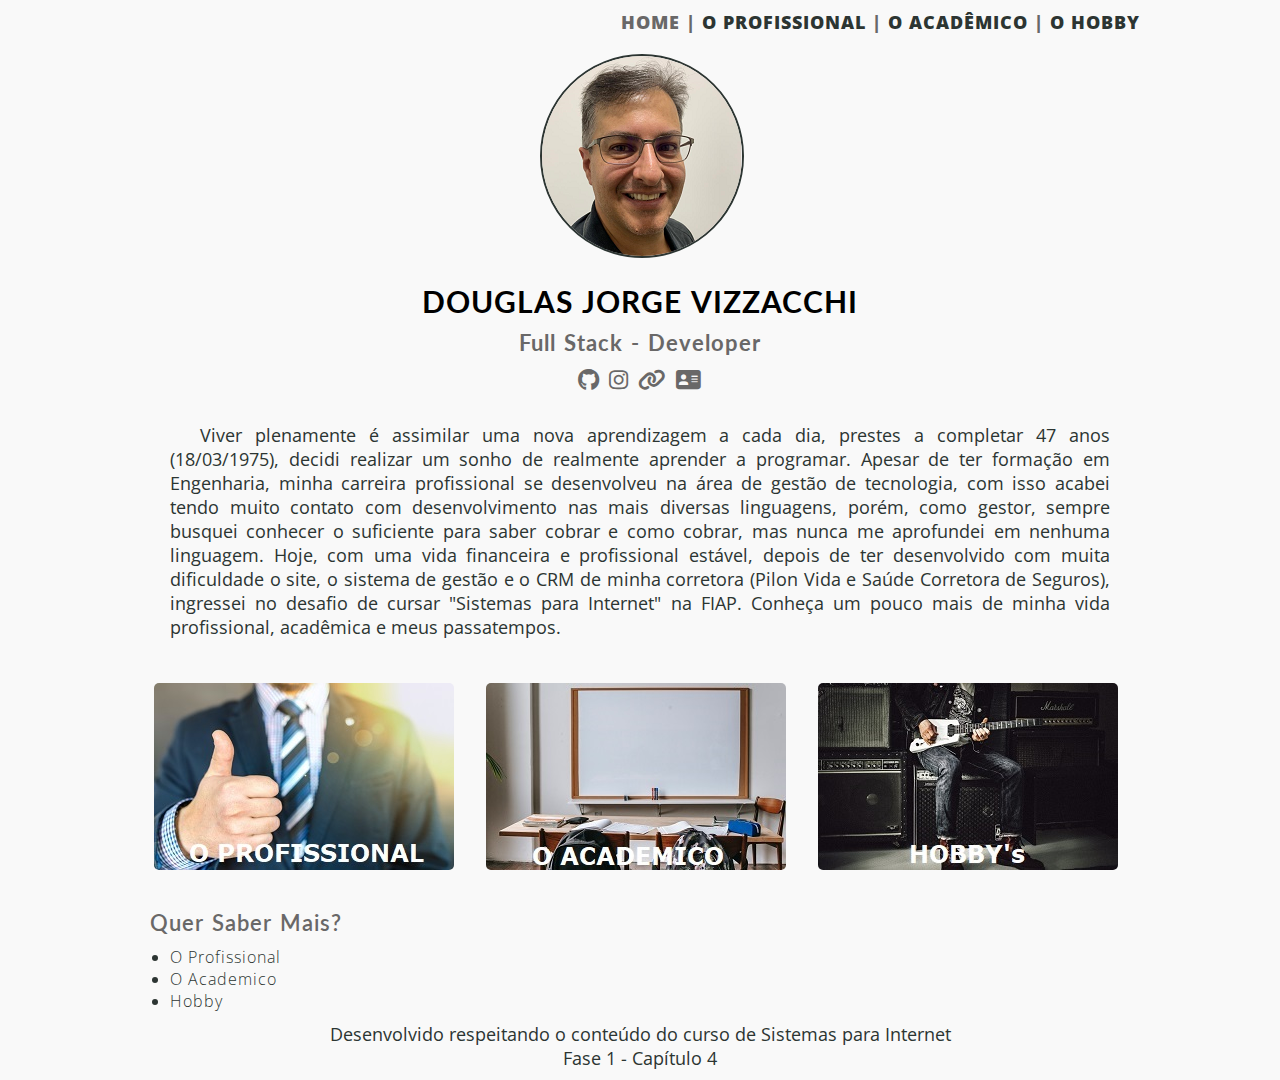
<file: index.html>
<!DOCTYPE html>
<html lang="pt-br">
<!-- Atividade Fase 1 Cap.4 - FIAP
     Douglas Jorge Vizzacchi - RM95031 
     Site desenvolvido somente com html e CSS apresentados até o capítulo 4 -->
<head>
    <meta charset="UTF-8">
    <meta http-equiv="X-UA-Compatible" content="IE=edge">
    <meta name="viewport" content="width=device-width, initial-scale=1.0">
    <title>Douglas Jorge Vizzacchi</title>
    <link rel="stylesheet" href="css/style.css">
    <link rel="stylesheet" href="https://cdnjs.cloudflare.com/ajax/libs/font-awesome/6.0.0/css/all.min.css"
        integrity="sha512-9usAa10IRO0HhonpyAIVpjrylPvoDwiPUiKdWk5t3PyolY1cOd4DSE0Ga+ri4AuTroPR5aQvXU9xC6qOPnzFeg=="
        crossorigin="anonymous" referrerpolicy="no-referrer" />
</head>

<body>
    <p class="navegacao">
        Home | <a href="pages/profissional.html">O Profissional</a> | <a href="pages/academico.html">O Acadêmico</a> |
        <a href="pages/hobby.html">O Hobby</a>
    </p>
    <img src="images/perfil.png" alt="Foto Perfil Douglas Jorge Vizzacchi" title="Douglas Jorge Vizzacchi"
        class="perfil">
    <h1 class="titulo">Douglas Jorge Vizzacchi</h1>
    <h2 class="profissao">Full Stack - Developer</h2>
    <p class="profissao">
        <a href="https://github.com/vizzacchi" target="_new"><i class="fa-brands fa-github"></i></a>
        <a href="https://www.instagram.com/douglas_vizzacchi/" target="_new"><i class="fa-brands fa-instagram"></i></a>
        <a href="http://www.vizzacchi.com.br" target="_new"><i class="fa-solid fa-link"></i></a>
        <a href="pages/douglas.html"><i class="fa-solid fa-address-card"></i></a>
    </p>
    <p class="quem__sou">
        Viver plenamente é assimilar uma nova aprendizagem a cada dia, prestes a completar 47 anos (18/03/1975), decidi
        realizar um sonho de realmente aprender a programar. Apesar de ter formação em Engenharia, minha carreira
        profissional se desenvolveu na área de gestão de tecnologia, com isso acabei tendo muito contato com
        desenvolvimento nas mais diversas linguagens, porém, como gestor, sempre busquei conhecer o suficiente para saber
        cobrar e como cobrar, mas nunca me aprofundei em nenhuma linguagem. Hoje, com uma vida financeira e profissional estável, depois de ter
        desenvolvido com muita dificuldade o site, o sistema de gestão e o CRM de minha corretora (Pilon Vida e Saúde
        Corretora de Seguros), ingressei no desafio de cursar "Sistemas para Internet" na FIAP.
        Conheça um pouco mais de minha vida profissional, acadêmica e meus passatempos.
    </p>
    <a href="pages/profissional.html"><img src="images/proffissional.jpg" alt="O profissional" title="O Profissional"
            class="imagens"></a>
    <a href="pages/academico.html"><img src="images/Academico.jpg" alt="O Academico" title="O Academico"
            class="imagens"></a>
    <a href="pages/hobby.html"><img src="images/hobby.jpg" alt="O Hobby" class="imagens"></a>
    <h2 class="profissao links">Quer saber mais?</h2>
    <ul>
        <li class="saber__mais"><a href="pages/proffissional.html">O Profissional</a></li>
        <li class="saber__mais"><a href="pages/academico.html">O Academico</a></li>
        <li class="saber__mais"><a href="pages/hobby.html">Hobby</a></li>
    </ul>
    <footer>
        <p class="rodape">
            Desenvolvido respeitando o conteúdo do curso de Sistemas para Internet<br> Fase 1 - Capítulo 4
        </p>
    </footer>
</body>

</html>
</file>
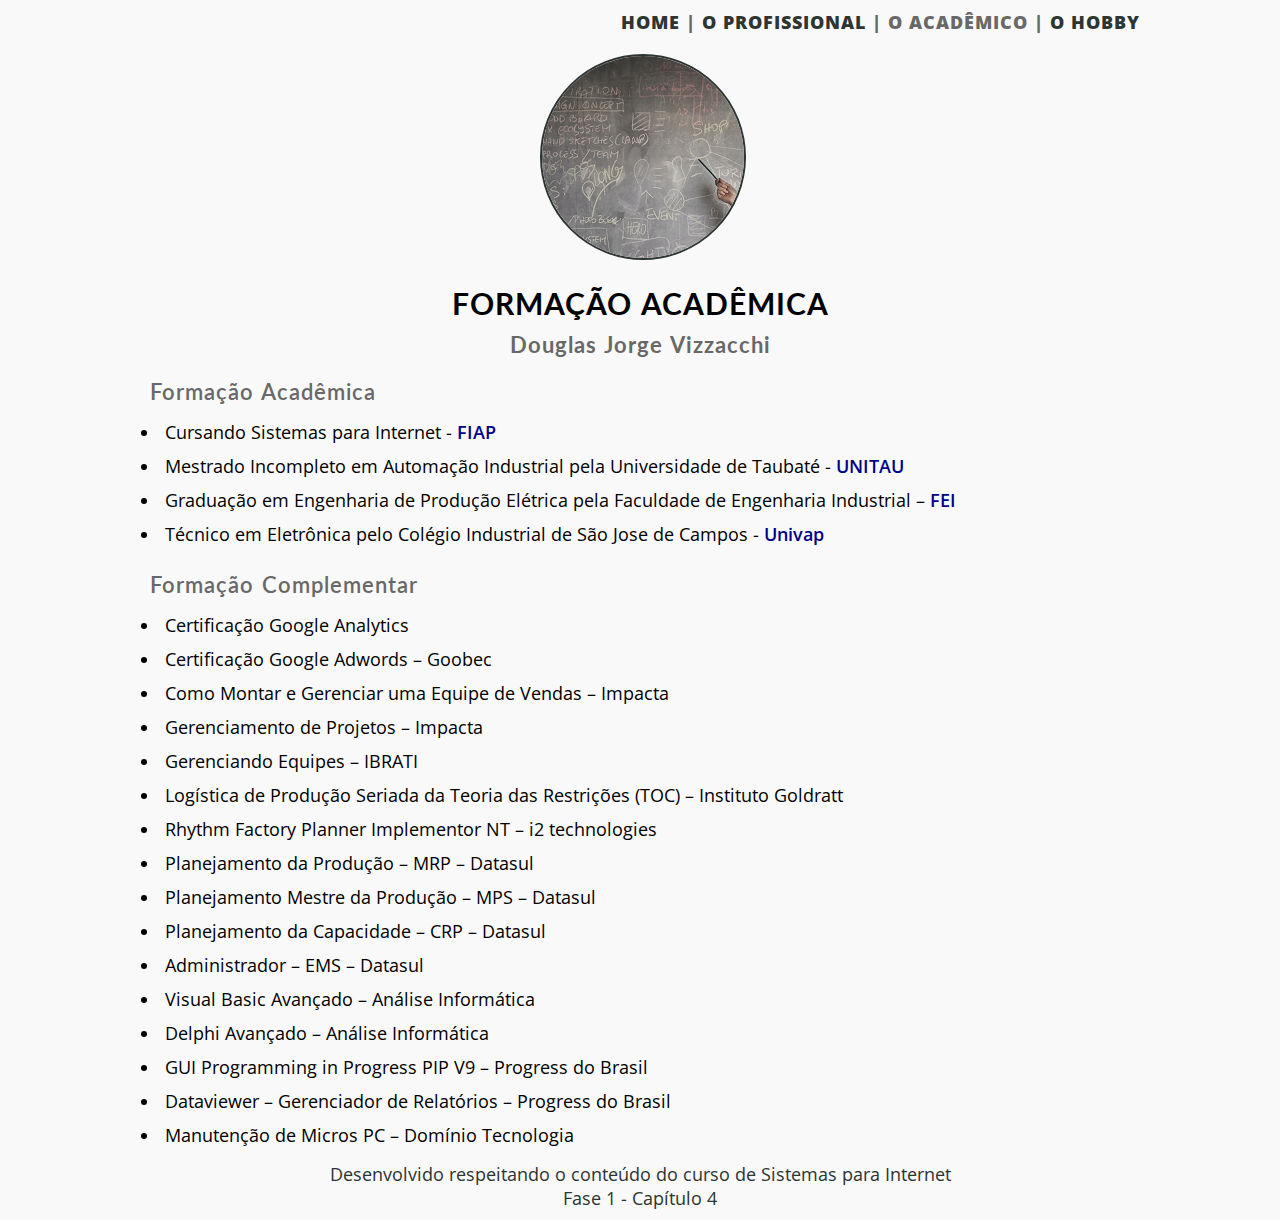
<file: pages/academico.html>
<!DOCTYPE html>
<html lang="pt-br">

<head>
    <meta charset="UTF-8">
    <meta http-equiv="X-UA-Compatible" content="IE=edge">
    <meta name="viewport" content="width=device-width, initial-scale=1.0">
    <title>Douglas Jorge Vizzacchi | O Acadêmico</title>
    <link rel="stylesheet" href="../css/style.css">
</head>

<body>
    <p class="navegacao">
        <a href="../index.html">Home</a> | <a href="profissional.html">O Profissional</a> | O Acadêmico |
        <a href="hobby.html">O Hobby</a>
    </p>
    <img src="../images/Academico.png" alt="Foto de quadro negro" title="O Acadêmico"
        class="perfil">
    <h1 class="titulo">Formação Acadêmica</h1>
    <h2 class="profissao">Douglas Jorge Vizzacchi</h2>
    <h3 class="profissao links">Formação Acadêmica</h3>
    <ul>
        <li class="desc__itens">Cursando Sistemas para Internet - <a href="https://www.fiap.com.br/"
                target="_new">FIAP</a>
        </li>
        <li class="desc__itens">Mestrado Incompleto em Automação Industrial pela Universidade de Taubaté -<a
                href="https://unitau.br/" target="_new"> UNITAU</a>
        </li>
        <li class="desc__itens">Graduação em Engenharia de Produção Elétrica pela Faculdade de Engenharia Industrial –
            <a href="https://portal.fei.edu.br/" target="_new">FEI</a>
        </li>
        <li class="desc__itens">Técnico em Eletrônica pelo Colégio Industrial de São Jose de Campos - <a
                href="https://www.univap.br/colegios/unidade-centro" target="_new">Univap</a>
        </li>
    </ul>
    <h3 class="profissao links">Formação Complementar</h3>
    <ul>
        <li class="desc__itens">Certificação Google Analytics</li>
        <li class="desc__itens">Certificação Google Adwords – Goobec</li>
        <li class="desc__itens">Como Montar e Gerenciar uma Equipe de Vendas – Impacta</li>
        <li class="desc__itens">Gerenciamento de Projetos – Impacta</li>
        <li class="desc__itens">Gerenciando Equipes – IBRATI </li>
        <li class="desc__itens">Logística de Produção Seriada da Teoria das Restrições (TOC) – Instituto Goldratt</li>
        <li class="desc__itens">Rhythm Factory Planner Implementor NT – i2 technologies</li>
        <li class="desc__itens">Planejamento da Produção – MRP – Datasul </li>
        <li class="desc__itens">Planejamento Mestre da Produção – MPS – Datasul</li>
        <li class="desc__itens">Planejamento da Capacidade – CRP – Datasul</li>
        <li class="desc__itens">Administrador – EMS – Datasul</li>
        <li class="desc__itens">Visual Basic Avançado – Análise Informática</li>
        <li class="desc__itens">Delphi Avançado – Análise Informática</li>
        <li class="desc__itens">GUI Programming in Progress PIP V9 – Progress do Brasil</li>
        <li class="desc__itens">Dataviewer – Gerenciador de Relatórios – Progress do Brasil</li>
        <li class="desc__itens">Manutenção de Micros PC – Domínio Tecnologia</li>
    </ul>
    <footer>
        <p class="rodape">
            Desenvolvido respeitando o conteúdo do curso de Sistemas para Internet<br> Fase 1 - Capítulo 4
        </p>
    </footer>

</body>

</html>
</file>
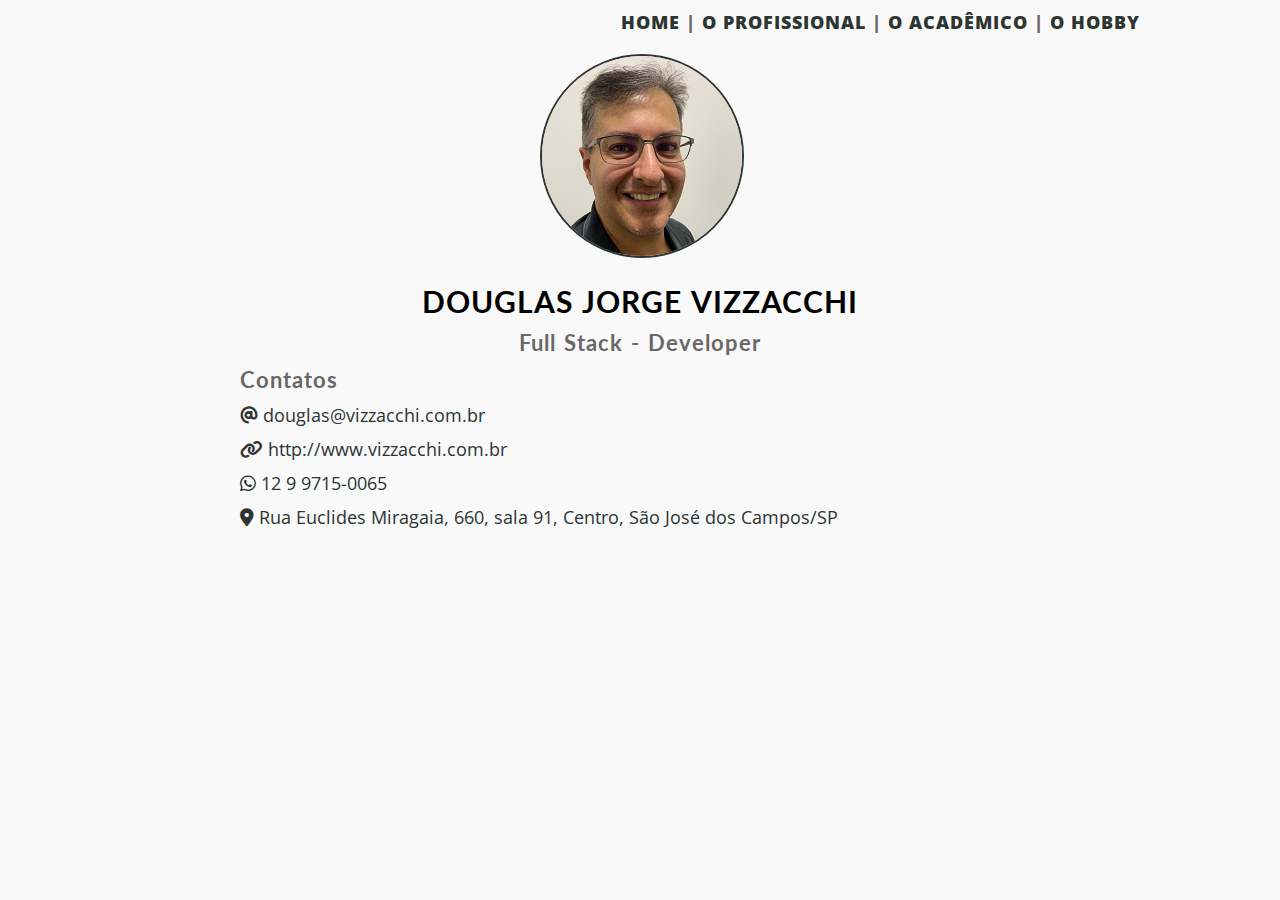
<file: pages/douglas.html>
<!DOCTYPE html>
<html lang="pt-br">
<head>
    <meta charset="UTF-8">
    <meta http-equiv="X-UA-Compatible" content="IE=edge">
    <meta name="viewport" content="width=device-width, initial-scale=1.0">
    <title>Douglas Jorge Vizzacchi | Cartão</title>
    <link rel="stylesheet" href="../css/style.css">
    <link rel="stylesheet" href="https://cdnjs.cloudflare.com/ajax/libs/font-awesome/6.0.0/css/all.min.css"
        integrity="sha512-9usAa10IRO0HhonpyAIVpjrylPvoDwiPUiKdWk5t3PyolY1cOd4DSE0Ga+ri4AuTroPR5aQvXU9xC6qOPnzFeg=="
        crossorigin="anonymous" referrerpolicy="no-referrer" />
</head>
<body>
    <p class="navegacao">
        <a href="../index.html">Home</a> | <a href="profissional.html">O Profissional</a> | <a href="academico.html">O Acadêmico</a> |
        <a href="hobby.html">O Hobby</a>
    </p>
    <img src="../images/perfil.png" alt="Foto Perfil Douglas Jorge Vizzacchi" title="Douglas Jorge Vizzacchi"
        class="perfil">
    <h1 class="titulo">Douglas Jorge Vizzacchi</h1>
    <h2 class="profissao">Full Stack - Developer</h2>
    <h3 class="profissao__contatos">Contatos</h3>
    <p class="contatos"><i class="fa-solid fa-at"></i> douglas@vizzacchi.com.br</p>
    <p class="contatos"><i class="fa-solid fa-link"></i> http://www.vizzacchi.com.br</p>
    <p class="contatos"><i class="fa-brands fa-whatsapp"></i> 12 9 9715-0065</p>
    <p class="contatos"><i class="fa-solid fa-location-dot"></i> Rua Euclides Miragaia, 660, sala 91, Centro, São José dos Campos/SP</p>

</body>
</html>
</file>
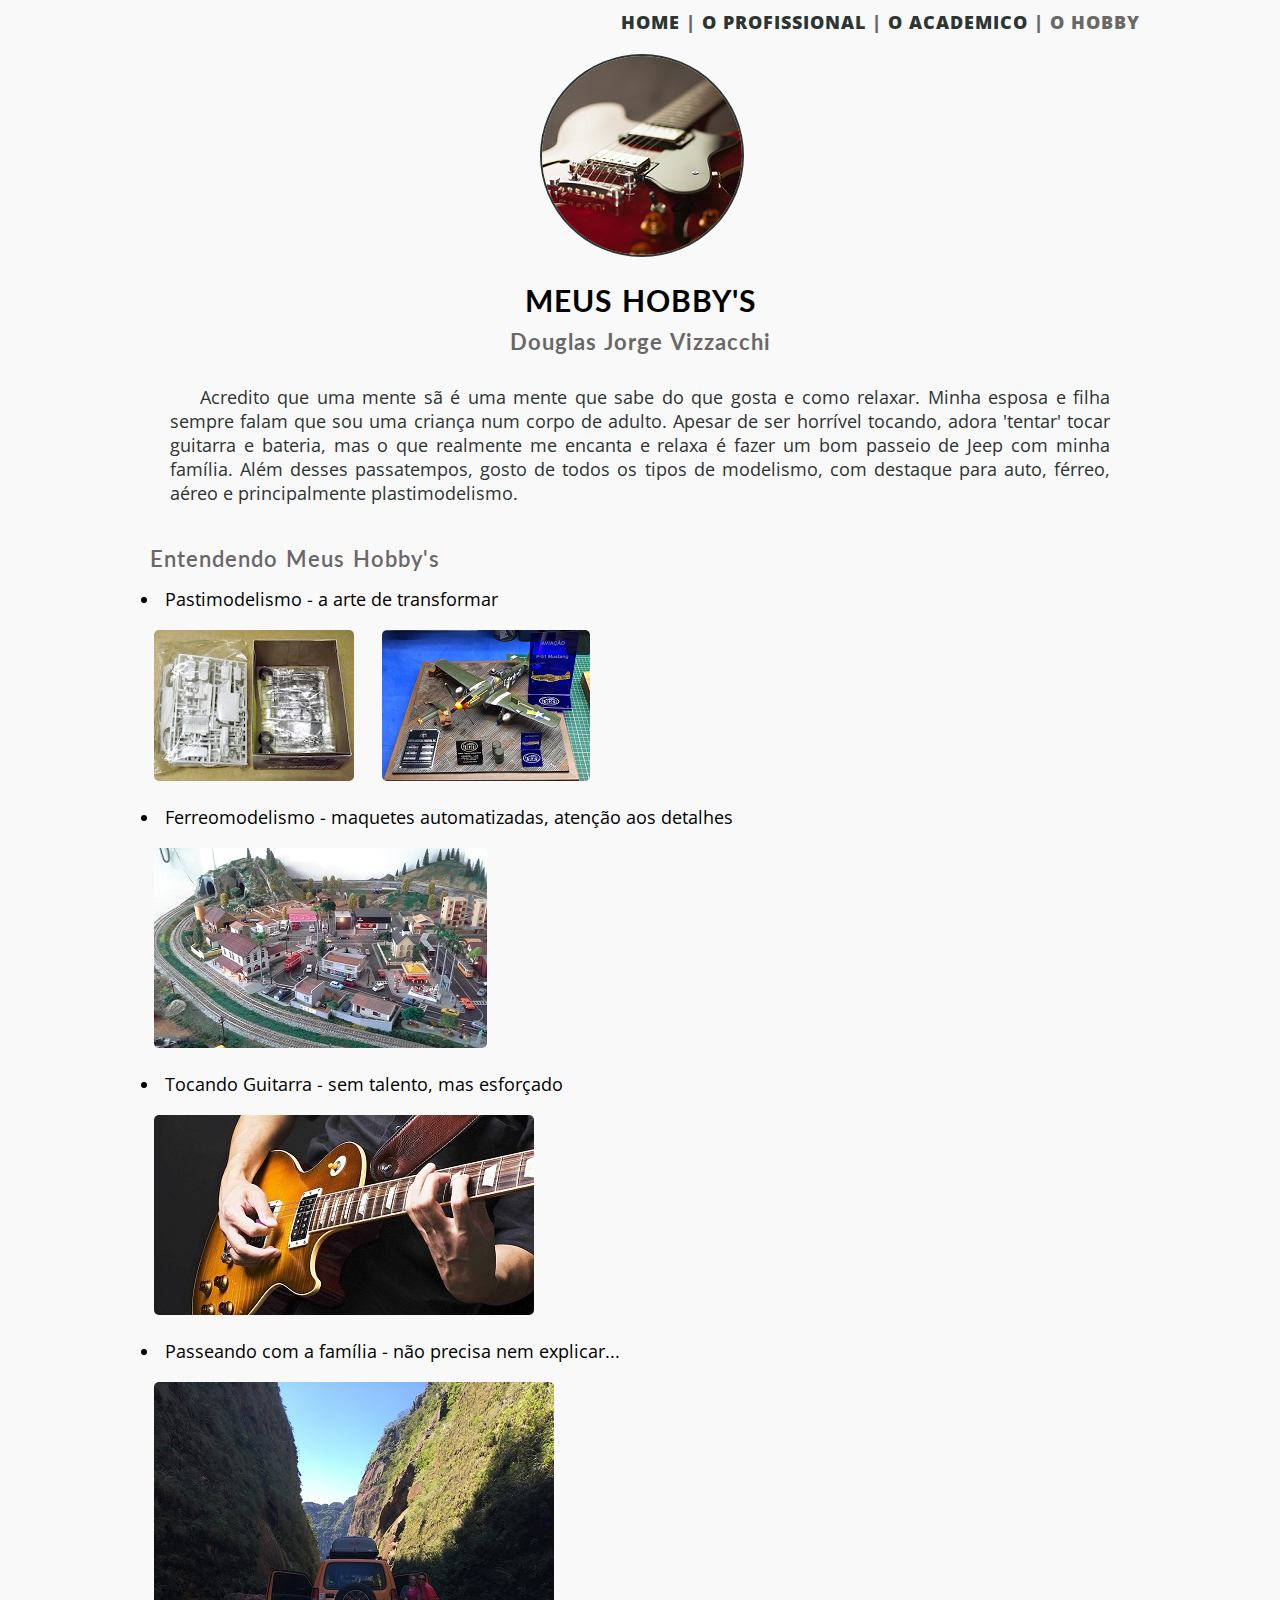
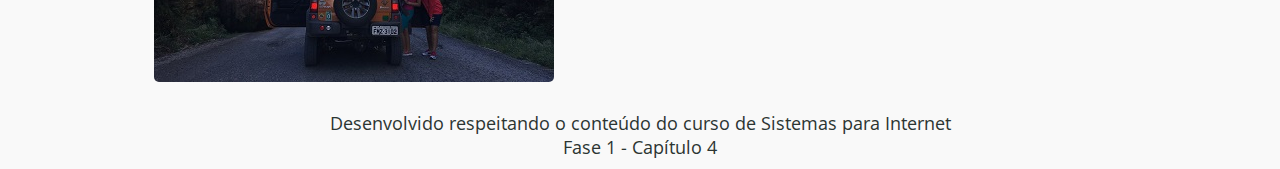
<file: pages/hobby.html>
<!DOCTYPE html>
<html lang="pt-br">

<head>
    <meta charset="UTF-8">
    <meta http-equiv="X-UA-Compatible" content="IE=edge">
    <meta name="viewport" content="width=device-width, initial-scale=1.0">
    <title>Douglas Jorge Vizzacchi | O Acadêmico</title>
    <link rel="stylesheet" href="../css/style.css">
</head>

<body>
    <p class="navegacao">
        <a href="../index.html">Home</a> | <a href="profissional.html">O Profissional</a> | <a href="academico.html">O
            Academico</a> |
        O Hobby
    </p>
    <img src="../images/guitarra.png" alt="Guitarra vermelha" title="O Hobby" class="perfil">
    <h1 class="titulo">Meus Hobby's</h1>
    <h2 class="profissao">Douglas Jorge Vizzacchi</h2>
    <p class="quem__sou">
        Acredito que uma mente sã é uma mente que sabe do que gosta e como relaxar. Minha esposa e filha sempre falam que
        sou uma criança num corpo de adulto. Apesar de ser horrível tocando, adora 'tentar' tocar guitarra e bateria,
        mas o que realmente me encanta e relaxa é fazer um bom passeio de Jeep com minha família. Além desses passatempos,
        gosto de todos os tipos de modelismo, com destaque para auto, férreo, aéreo e principalmente plastimodelismo.
    </p>
    <h3 class="profissao links">Entendendo meus hobby's</h3>
    <ul>
        <li class="desc__itens">Pastimodelismo - a arte de transformar
        </li>
        <img src="../images/plastimodelismo_3.jpg" alt="kit de plastimodelismo desmontado"
            title="Avião de plático desmontado" class="imagens"><img src="../images/platiMontado.png"
            alt="kit de plastimodelismo montado" title="Avião de Plástico montado" class="imagens">
        <li class="desc__itens">Ferreomodelismo - maquetes automatizadas, atenção aos detalhes
        </li>
        <img src="../images/Maquete-1.jpg" alt="Maquete de Ferreomodelismo" title="Ferreomodelismo" class="imagens">
        <li class="desc__itens">Tocando Guitarra - sem talento, mas esforçado
        </li>
        <img src="../images/tocandoGuitarra.jpg" alt="Tocando Guitarra" title="Guitarra" class="imagens">
        <li class="desc__itens">Passeando com a família - não precisa nem explicar...
        </li>
        <img src="../images/passeio.jpg" alt="Jeep entre montanhas" title="Passeio com a Família" class="imagens">
    </ul>
    
    <footer>
        <p class="rodape">
            Desenvolvido respeitando o conteúdo do curso de Sistemas para Internet<br> Fase 1 - Capítulo 4
        </p>
    </footer>

</body>

</html>
</file>
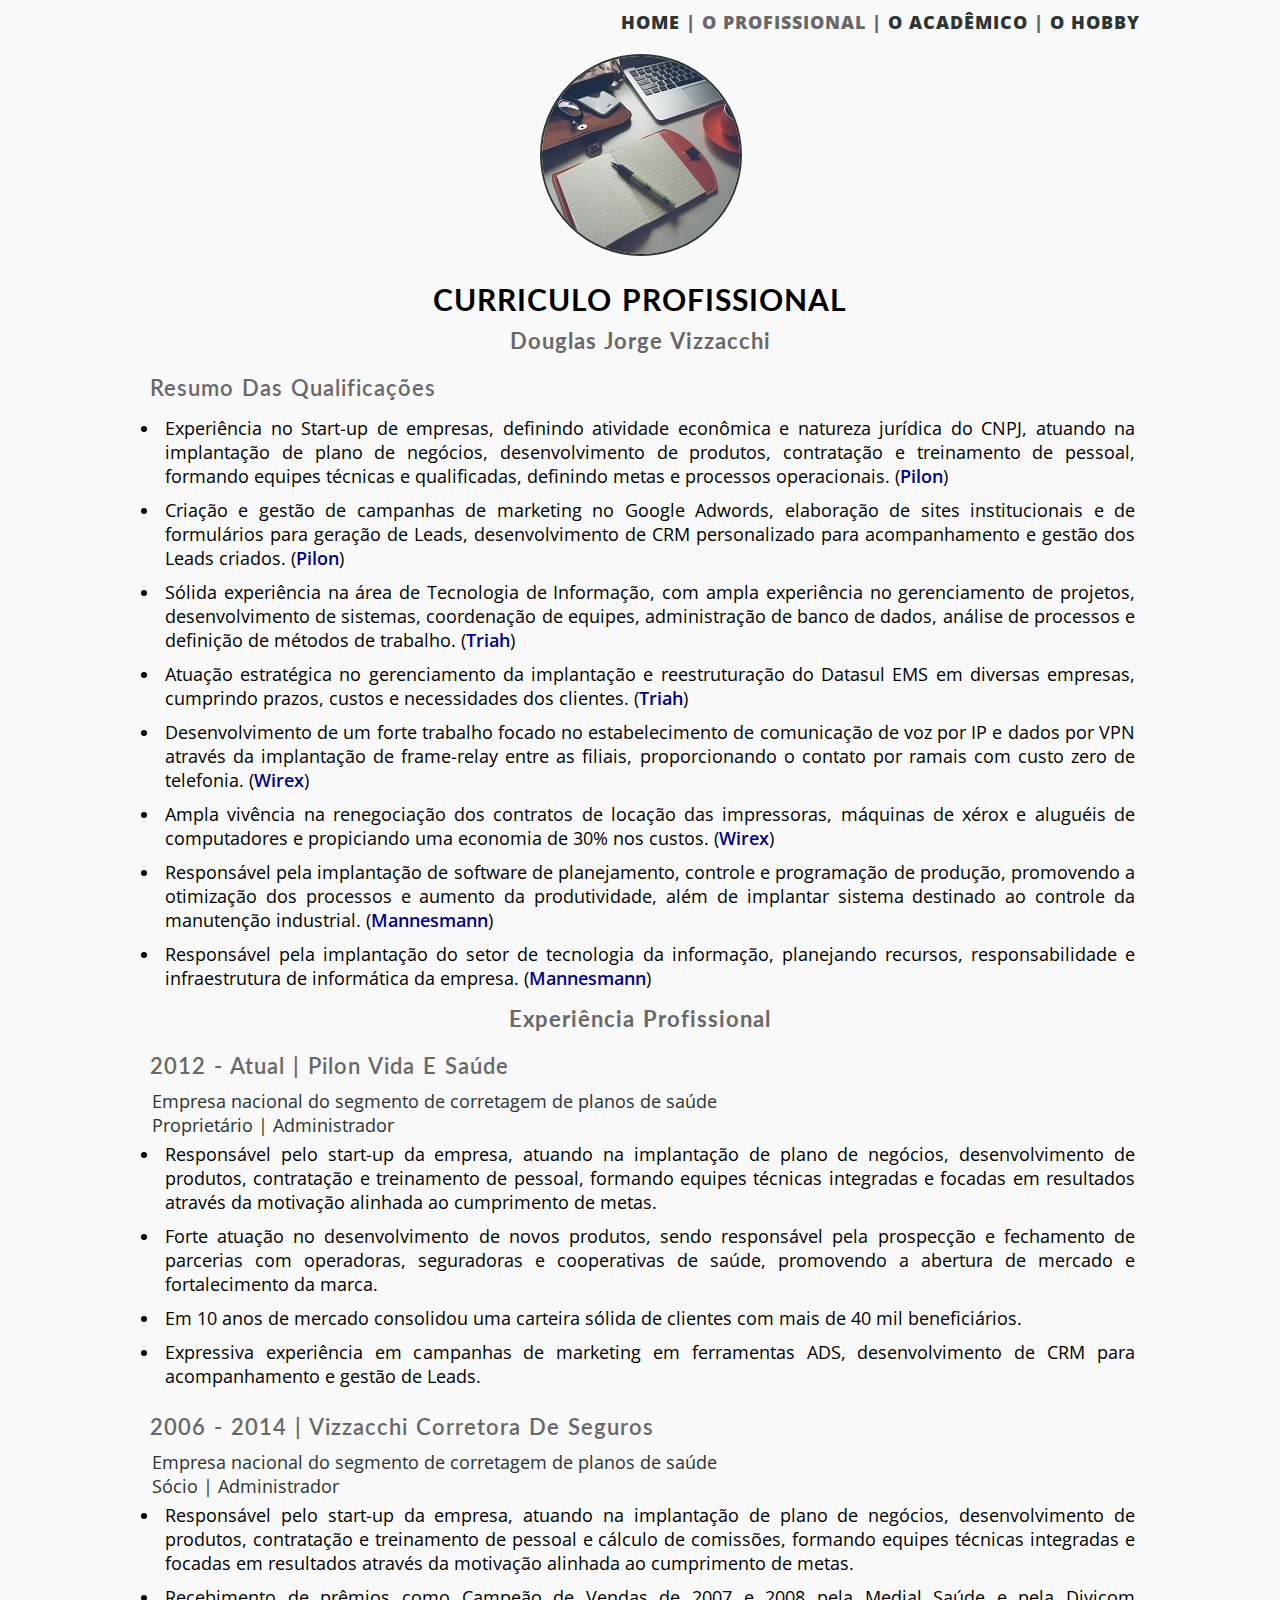
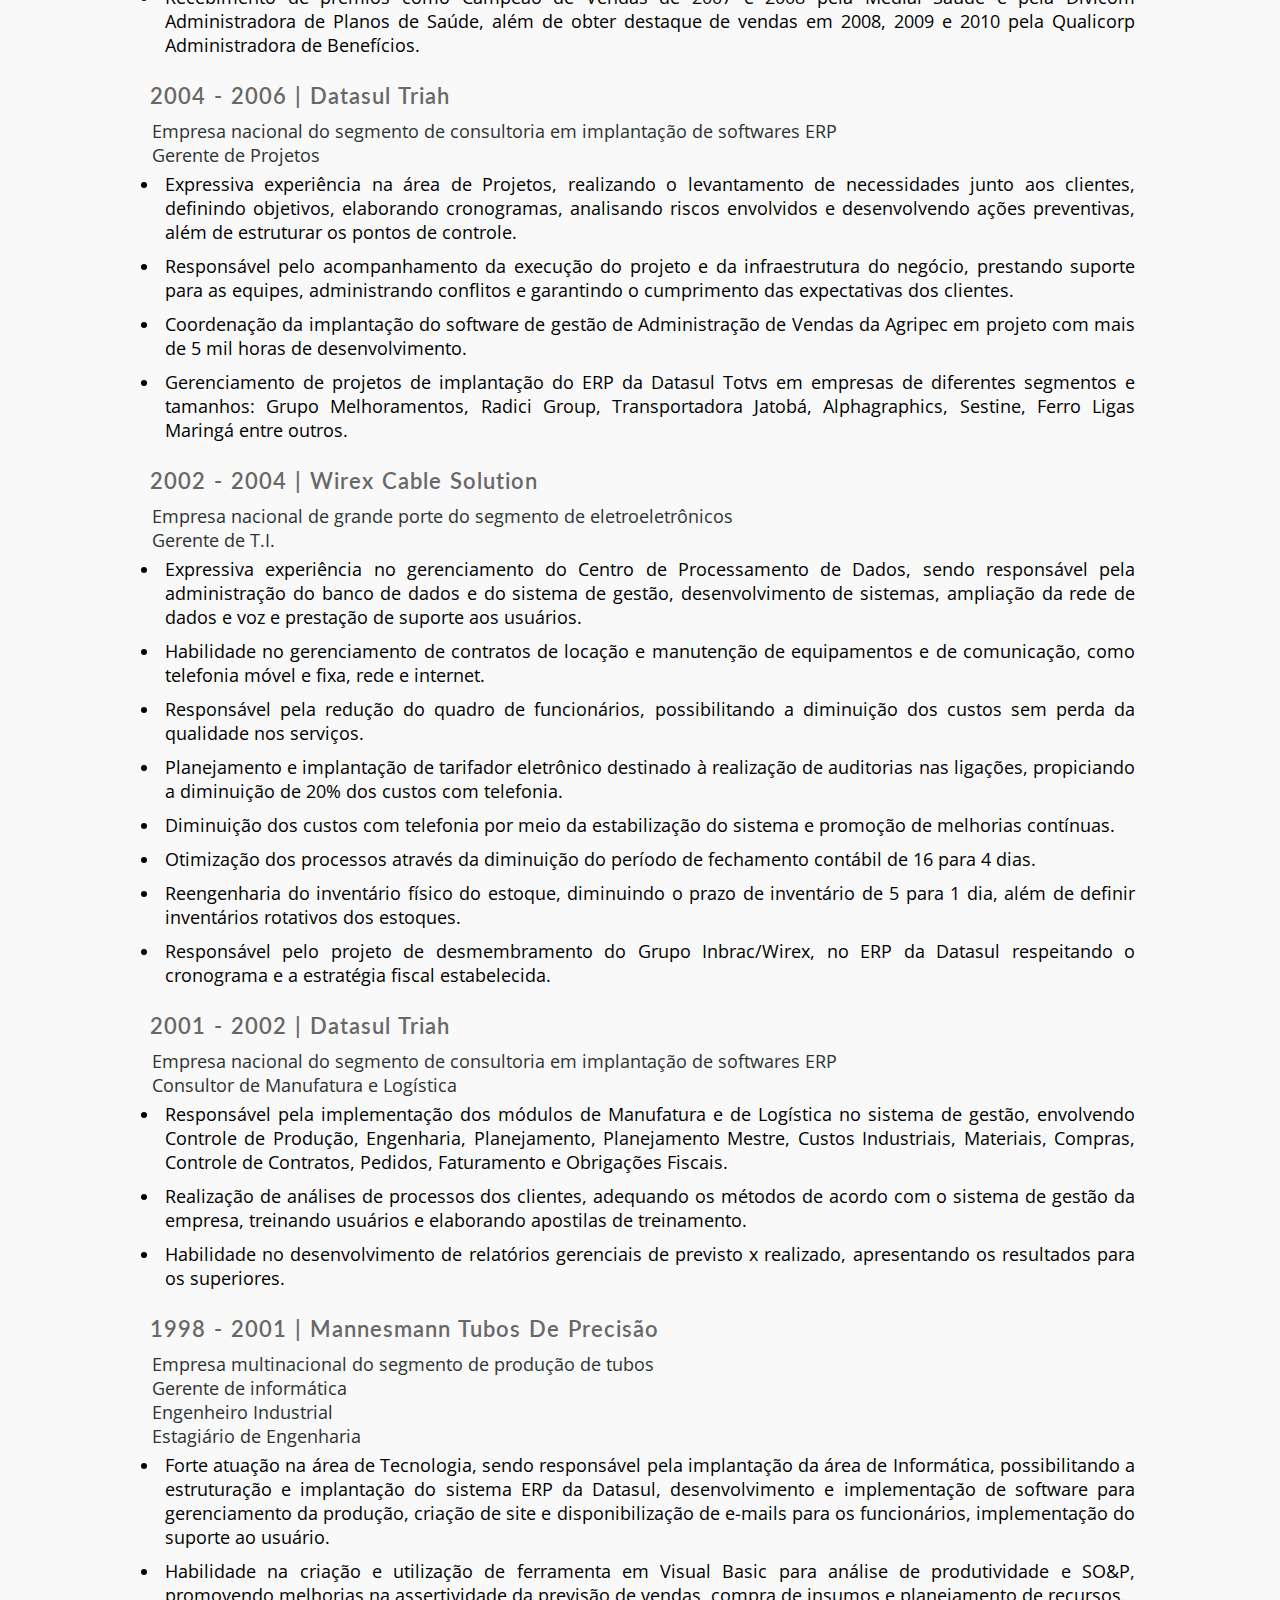
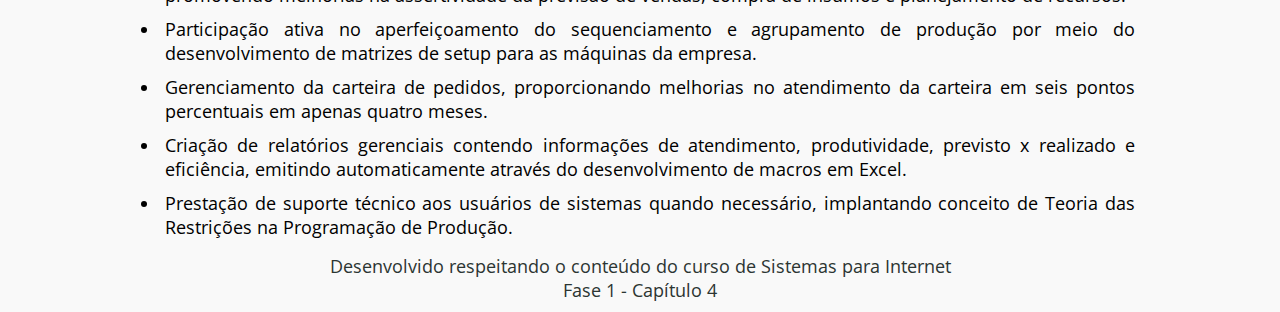
<file: pages/profissional.html>
<!DOCTYPE html>
<html lang="pt-br">

<head>
    <meta charset="UTF-8">
    <meta http-equiv="X-UA-Compatible" content="IE=edge">
    <meta name="viewport" content="width=device-width, initial-scale=1.0">
    <title>Douglas Jorge Vizzacchi | O Profissional</title>
    <link rel="stylesheet" href="../css/style.css">
</head>

<body>
    <p class="navegacao">
        <a href="../index.html">Home</a> | O Profissional | <a href="academico.html">O Acadêmico</a> |
        <a href="hobby.html">O Hobby</a>
    </p>
    <img src="../images/profissao.jpg" alt="Profissões" title="Profissões"
        class="perfil">
    <h1 class="titulo">Curriculo Profissional</h1>
    <h2 class="profissao">Douglas Jorge Vizzacchi</h2>
    <h3 class="profissao links">Resumo das Qualificações</h3>
    <ul>
        <li class="desc__itens">Experiência no Start-up de empresas, definindo atividade econômica e natureza jurídica
            do CNPJ, atuando na
            implantação de plano de negócios, desenvolvimento de produtos, contratação e treinamento de pessoal,
            formando equipes técnicas e qualificadas, definindo metas e processos operacionais. (<a
                href="#pilon">Pilon</a>)
        </li>
        <li class="desc__itens">Criação e gestão de campanhas de marketing no Google Adwords, elaboração de sites
            institucionais e de
            formulários para geração de Leads, desenvolvimento de CRM personalizado para acompanhamento e gestão dos
            Leads criados. (<a href="#pilon">Pilon</a>)
        </li>
        <li class="desc__itens">Sólida experiência na área de Tecnologia de Informação, com ampla experiência no
            gerenciamento de projetos,
            desenvolvimento de sistemas, coordenação de equipes, administração de banco de dados, análise de processos e
            definição de métodos de trabalho. (<a href="#triah">Triah</a>)
        </li>
        <li class="desc__itens">Atuação estratégica no gerenciamento da implantação e reestruturação do Datasul EMS em
            diversas empresas,
            cumprindo prazos, custos e necessidades dos clientes. (<a href="#triah_cons">Triah</a>)
        </li>
        
        <li class="desc__itens">Desenvolvimento de um forte trabalho focado no estabelecimento de comunicação de voz por
            IP e dados por VPN
            através da implantação de frame-relay entre as filiais, proporcionando o contato por ramais com custo zero
            de telefonia. (<a href="#wirex">Wirex</a>)
        </li>
        <li class="desc__itens">Ampla vivência na renegociação dos contratos de locação das impressoras, máquinas de
            xérox e aluguéis de
            computadores e propiciando uma economia de 30% nos custos. (<a href="#wirex">Wirex</a>)
        </li>
        <li class="desc__itens">Responsável pela implantação de software de planejamento, controle e programação de
            produção, promovendo a
            otimização dos processos e aumento da produtividade, além de implantar sistema destinado ao controle da
            manutenção industrial. (<a href="#mannesmann">Mannesmann</a>)
        </li>
        <li class="desc__itens">Responsável pela implantação do setor de tecnologia da informação, planejando recursos,
            responsabilidade e
            infraestrutura de informática da empresa. (<a href="#mannesmann">Mannesmann</a>)
        </li>
    </ul>
    <h3 class="profissao">Experiência Profissional</h3>
    <p id="pilon" class="profissao links"><a href="http://www.pilonvidaesaude.com.br" target="_new">2012 - atual | Pilon Vida e Saúde</a></p>
    <p class="desc__empresa">Empresa nacional do segmento de corretagem de planos de saúde</p>
    <p class="desc__empresa">Proprietário | Administrador</p>
    <ul>
        <li class="desc__itens">
            Responsável pelo start-up da empresa, atuando na implantação de plano de negócios, desenvolvimento de
            produtos, contratação e treinamento de pessoal, formando equipes técnicas integradas e focadas em resultados
            através da motivação alinhada ao cumprimento de metas.
        </li>
        <li class="desc__itens">
            Forte atuação no desenvolvimento de novos produtos, sendo responsável pela prospecção e fechamento de
            parcerias com operadoras, seguradoras e cooperativas de saúde, promovendo a abertura de mercado e
            fortalecimento da marca.
        </li>
        <li class="desc__itens">
            Em 10 anos de mercado consolidou uma carteira sólida de clientes com mais de 40 mil beneficiários.
        </li>
        <li class="desc__itens">
            Expressiva experiência em campanhas de marketing em ferramentas ADS, desenvolvimento de CRM para
            acompanhamento e gestão de Leads.
        </li>
    </ul>
    <p id="vizzacchi" class="profissao links"><a href="http://www.pilonvidaesaude.com.br" target="_new">2006 - 2014 | Vizzacchi Corretora de Seguros</a></p>
    <p class="desc__empresa">Empresa nacional do segmento de corretagem de planos de saúde</p>
    <p class="desc__empresa">Sócio | Administrador</p>
    <ul>
        <li class="desc__itens">Responsável pelo start-up da empresa, atuando na implantação de plano de negócios,
            desenvolvimento de produtos, contratação e treinamento de pessoal e cálculo de comissões, formando equipes
            técnicas integradas e focadas em resultados através da motivação alinhada ao cumprimento de metas.</li>
        <li class="desc__itens">Recebimento de prêmios como Campeão de Vendas de 2007 e 2008 pela Medial Saúde e pela
            Divicom Administradora de Planos de Saúde, além de obter destaque de vendas em 2008, 2009 e 2010 pela
            Qualicorp Administradora de Benefícios.</li>
    </ul>
    <p id="triah" class="profissao links"><a href="https://datasul.com.br/" target="_new">2004 - 2006 | Datasul Triah</a></p>
    <p class="desc__empresa">Empresa nacional do segmento de consultoria em implantação de softwares ERP</p>
    <p class="desc__empresa">Gerente de Projetos</p>
    <ul>
        <li class="desc__itens">Expressiva experiência na área de Projetos, realizando o levantamento de necessidades
            junto aos clientes, definindo objetivos, elaborando cronogramas, analisando riscos envolvidos e
            desenvolvendo ações preventivas, além de estruturar os pontos de controle.</li>
        <li class="desc__itens">Responsável pelo acompanhamento da execução do projeto e da infraestrutura do negócio,
            prestando suporte para as equipes, administrando conflitos e garantindo o cumprimento das expectativas dos
            clientes.</li>
        <li class="desc__itens">Coordenação da implantação do software de gestão de Administração de Vendas da Agripec
            em
            projeto com mais de 5 mil horas de desenvolvimento.</li>
        <li class="desc__itens">Gerenciamento de projetos de implantação do ERP da Datasul Totvs em empresas de
            diferentes segmentos e tamanhos: Grupo Melhoramentos, Radici Group, Transportadora Jatobá, Alphagraphics,
            Sestine, Ferro Ligas Maringá entre outros.</li>
    </ul>
    <p id="wirex" class="profissao links"><a href="http://www.wirex.com.br/pt-br/" target="_new">2002 - 2004 | Wirex Cable Solution</a></p>
    <p class="desc__empresa">Empresa nacional de grande porte do segmento de eletroeletrônicos</p>
    <p class="desc__empresa">Gerente de T.I.</p>
    <ul>
        <li class="desc__itens">Expressiva experiência no gerenciamento do Centro de Processamento de Dados, sendo
            responsável pela administração do banco de dados e do sistema de gestão, desenvolvimento de sistemas,
            ampliação da rede de dados e voz e prestação de suporte aos usuários. </li>
        <li class="desc__itens">Habilidade no gerenciamento de contratos de locação e manutenção de equipamentos e de
            comunicação, como telefonia móvel e fixa, rede e internet.</li>
        <li class="desc__itens">Responsável pela redução do quadro de funcionários, possibilitando a diminuição dos
            custos sem perda da qualidade nos serviços.</li>
        <li class="desc__itens">Planejamento e implantação de tarifador eletrônico destinado à realização de auditorias
            nas ligações, propiciando a diminuição de 20% dos custos com telefonia.</li>
        <li class="desc__itens">Diminuição dos custos com telefonia por meio da estabilização do sistema e promoção de
            melhorias contínuas.</li>
        <li class="desc__itens">Otimização dos processos através da diminuição do período de fechamento contábil de 16
            para 4 dias.</li>
        <li class="desc__itens">Reengenharia do inventário físico do estoque, diminuindo o prazo de inventário de 5 para
            1 dia, além de definir inventários rotativos dos estoques.</li>
        <li class="desc__itens">Responsável pelo projeto de desmembramento do Grupo Inbrac/Wirex, no ERP da Datasul
            respeitando o cronograma e a estratégia fiscal estabelecida.</li>
    </ul>
    <p id="triah_cons" class="profissao links"><a href="https://datasul.com.br/" target="_new">2001 - 2002 | Datasul Triah</a></p>
    <p class="desc__empresa">Empresa nacional do segmento de consultoria em implantação de softwares ERP</p>
    <p class="desc__empresa">Consultor de Manufatura e Logística</p>
    <ul>
        <li class="desc__itens">Responsável pela implementação dos módulos de Manufatura e de Logística no sistema de
            gestão, envolvendo Controle de Produção, Engenharia, Planejamento, Planejamento Mestre, Custos Industriais,
            Materiais, Compras, Controle de Contratos, Pedidos, Faturamento e Obrigações Fiscais.</li>
        <li class="desc__itens">Realização de análises de processos dos clientes, adequando os métodos de acordo com o
            sistema de gestão da empresa, treinando usuários e elaborando apostilas de treinamento.</li>
        <li class="desc__itens">Habilidade no desenvolvimento de relatórios gerenciais de previsto x realizado,
            apresentando os resultados para os superiores.</li>
    </ul>
    <p id="mannesmann" class="profissao links">1998 - 2001 | Mannesmann Tubos de Precisão</p>
    <p class="desc__empresa">Empresa multinacional do segmento de produção de tubos</p>
    <p class="desc__empresa">Gerente de informática</p>
    <p class="desc__empresa">Engenheiro Industrial</p>
    <p class="desc__empresa">Estagiário de Engenharia</p>
    <ul>
        <li class="desc__itens">Forte atuação na área de Tecnologia, sendo responsável pela implantação da área de
            Informática, possibilitando a estruturação e implantação do sistema ERP da Datasul, desenvolvimento e
            implementação de software para gerenciamento da produção, criação de site e disponibilização de e-mails para
            os funcionários, implementação do suporte ao usuário.</li>
        <li class="desc__itens">Habilidade na criação e utilização de ferramenta em Visual Basic para análise de
            produtividade e SO&P, promovendo melhorias na assertividade da previsão de vendas, compra de insumos e
            planejamento de recursos.</li>
        <li class="desc__itens">Participação ativa no aperfeiçoamento do sequenciamento e agrupamento de produção por
            meio do desenvolvimento de matrizes de setup para as máquinas da empresa.</li>
        <li class="desc__itens">Gerenciamento da carteira de pedidos, proporcionando melhorias no atendimento da
            carteira em seis pontos percentuais em apenas quatro meses.</li>
        <li class="desc__itens">Criação de relatórios gerenciais contendo informações de atendimento, produtividade,
            previsto x realizado e eficiência, emitindo automaticamente através do desenvolvimento de macros em Excel.
        </li>
        <li class="desc__itens">Prestação de suporte técnico aos usuários de sistemas quando necessário, implantando
            conceito de Teoria das Restrições na Programação de Produção.</li>
    </ul>
    <footer>
        <p class="rodape">
            Desenvolvido respeitando o conteúdo do curso de Sistemas para Internet<br> Fase 1 - Capítulo 4
        </p>
    </footer>

</body>

</html>
</file>
<file: css/style.css>
@import url('https://fonts.googleapis.com/css2?family=Lato:wght@300&family=Open+Sans+Condensed:wght@300&display=swap');
/* font-family: 'Lato', sans-serif; */
/* font-family: 'Open Sans Condensed', sans-serif; */
*{
    margin: 0;
    padding: 0;
    box-sizing: border-box;
}
body{
    width: 1000px;
    margin: 10px auto;
    background-color: #f9f9f9;
    font-family: 'Open Sans Condensed', sans-serif;
}
p{
    color: #2C3532;
    font-size: 18px;
}
.navegacao{
    text-align: right;
    text-transform: uppercase;
    letter-spacing: 1px;
    font-weight: 900;
    color: rgb(105, 104, 104);
}
.navegacao a{
    text-decoration: none;
    color:#2C3532
}
.navegacao a:hover{
    text-decoration:underline;
    font-weight: 900;
    font-size: 22px;
    color: #00008b;
}
.perfil{
    margin: 20px 400px;
    border-radius: 50%;
    border: #2C3532 solid 2px;
}
.titulo{
    font-family: 'Lato', sans-serif;
    font-size: 30px;
    text-transform: uppercase;
    text-align: center;
    word-spacing: 2px;
    letter-spacing: 1px;
}
.profissao{
    font-family: 'Lato', sans-serif;
    font-size: 22px;
    text-transform: capitalize;
    text-align: center;
    word-spacing: 2px;
    letter-spacing: 1px;
    padding-top: 10px;
    color: rgb(105, 104, 104);
}
.profissao a{
    text-decoration: none;
    color: rgb(105, 104, 104);
}
.profissao a:hover{
    font-size: 27px;
    color: #00008b;
}
.quem__sou{
    text-align: justify;
    text-indent: 30px;
    margin: 30px;
}
.imagens{
    border-radius: 5px;
    margin: 14px;
}
.imagens:hover{
    border: #00008b solid 2px;
}
.links{
    margin: 10px;
    text-align: left;
    font-weight: 600;
}
.saber__mais{
    letter-spacing: 1px;
    font-weight: 300;
    color:#2C3532;
    margin-left: 30px;
}
.saber__mais a{
    text-decoration: none;
    color: #2C3532;
}
.saber__mais a:hover{
    text-decoration:underline;
    font-weight: 900;
    font-size: 22px;
    color: #00008b;
}
.rodape{
    margin: 10px auto;
    text-align: center;
}
.profissao__contatos{
    font-family: 'Lato', sans-serif;
    font-size: 22px;
    text-transform: capitalize;
    word-spacing: 2px;
    letter-spacing: 1px;
    margin-left: 100px;
    padding-top: 10px;
    color: rgb(105, 104, 104);
}
.contatos{
    margin: 10px 0 0px 100px;
}
.desc__empresa{
    margin-left: 12px;
    font-weight: 400;
}
.desc__itens{
    font-size: 18px;
    text-align: justify;
    margin-left: 20px;
    padding: 5px;
}
.desc__itens a{
    text-decoration: none;
    color:#00008b;
    font-weight: 600;
}
.desc__itens a:hover{
    text-decoration: underline;
    color: #2C3532;
}
</file>
